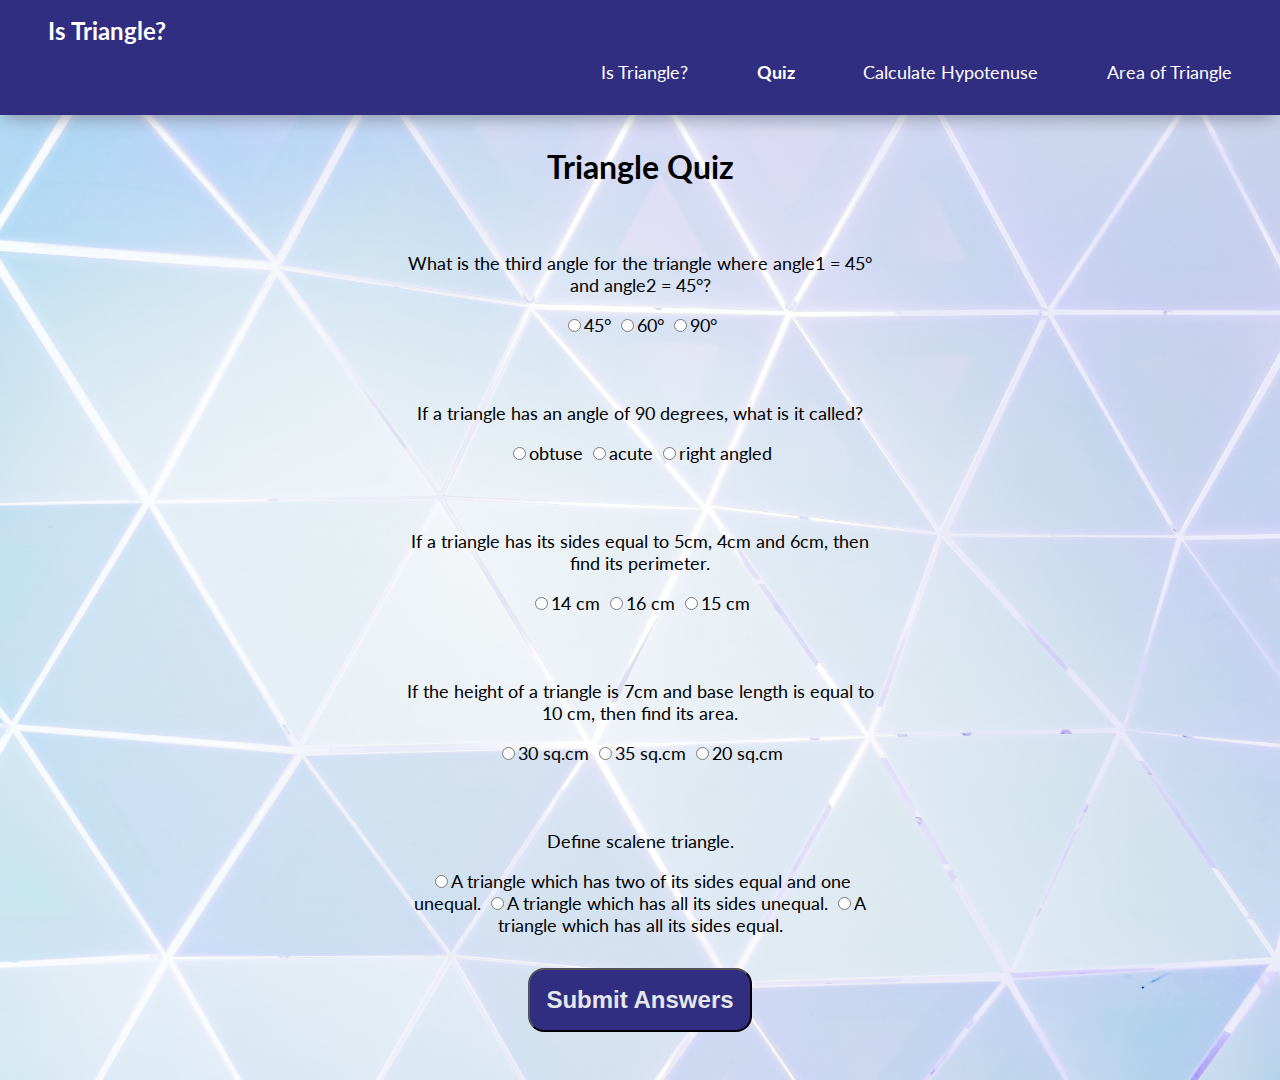
<file: quiz.html>
<!DOCTYPE html>
<html lang="en">

<head>
    <meta charset="UTF-8">
    <meta http-equiv="X-UA-Compatible" content="IE=edge">
    <meta name="viewport" content="width=device-width, initial-scale=1.0">
    <link href="styles.css" rel="stylesheet">
    <title>Triangle Quiz</title>
</head>

<body>


    <nav class="navigation">
        <div class="nav-brand">Is Triangle?</div>

        <ul class="nav-list">

            <li class="nav-list-link">
                <a class="nav-link" href="/index.html"> Is Triangle? </a>
            </li>
            <li class="nav-list-link">
                <a class="nav-link-active" href="/quiz.html"> Quiz </a>
            </li>
            <li class="nav-list-link">
                <a class="nav-link" href="/hypotenuse.html"> Calculate Hypotenuse </a>
            </li>
            <li class="nav-list-link">
                <a class="nav-link" href="/areaoftriangle.html"> Area of Triangle </a>
            </li>

        </ul>

    </nav>

    <header class="header">Triangle Quiz</header>

    <div class="container">

        <form class="quiz-form">
            <div class="question-container">
                <P>What is the third angle for the triangle where angle1 = 45° and angle2 = 45°?</P>
                <label>
                    <input type="radio" name="question1" value="45°"></input>45°
                </label>
                <label>
                    <input type="radio" name="question1" value="60°"></input>60°
                </label>
                <label>
                    <input type="radio" name="question1" value="90°"></input>90°
                </label>
            </div>

            <div class="question-container">
                <P>If a triangle has an angle of 90 degrees, what is it called?</P>
                <label>
                    <input type="radio" name="question2" value="obtuse"></input>obtuse
                </label>
                <label>
                    <input type="radio" name="question2" value="acute"></input>acute
                </label>
                <label>
                    <input type="radio" name="question2" value="right angled"></input>right angled
                </label>
            </div>

            <div class="question-container">
                <P>If a triangle has its sides equal to 5cm, 4cm and 6cm, then find its perimeter.</P>
                <label>
                    <input type="radio" name="question3" value="14 cm"></input>14 cm
                </label>
                <label>
                    <input type="radio" name="question3" value="16 cm"></input>16 cm
                </label>
                <label>
                    <input type="radio" name="question3" value="15 cm"></input>15 cm
                </label>
            </div>

            <div class="question-container">
                <P>If the height of a triangle is 7cm and base length is equal to 10 cm, then find its area.</P>
                <label>
                    <input type="radio" name="question4" value="30 sq.cm"></input>30 sq.cm
                </label>
                <label>
                    <input type="radio" name="question4" value="35 sq.cm"></input>35 sq.cm
                </label>
                <label>
                    <input type="radio" name="question4" value="20 sq.cm"></input>20 sq.cm
                </label>
            </div>

            <div class="question-container">
                <P>Define scalene triangle.</P>
                <label>
                    <input type="radio" name="question5" value="isosceles"></input>A triangle which has two of its sides equal and one unequal.
                </label>
                <label>
                    <input type="radio" name="question5" value="scalene"></input>A triangle which has all its sides unequal.
                </label>
                <label>
                    <input type="radio" name="question5" value="equilateral"></input>A triangle which has all its sides equal.
                </label>
            </div>

        </form>

        <button id="submit-answer-btn">Submit Answers</button>

        <div id="output"></div>

    </div>


    <script src="quiz.js" text="text/javascript"></script>
</body>

</html>
</file>
<file: styles.css>
@import url('https://fonts.googleapis.com/css2?family=Lato&display=swap');

:root {
    --primary-color: #312E81;
    --secondary-color: #E5E7EB;
}

body{
    font-family: 'Lato', sans-serif;
    margin-top: 0rem;
    margin-bottom: 0rem;
    background-image: url(triangle-background.jpg);
    background-size: cover;
    margin: 0px;

}

.navigation{
    background-color: var(--primary-color);
    color:white;
    padding: 1rem;
    
    box-shadow: 0px 6px 18px -5px #818591;

}

.nav-brand{
    text-align: left;
    font-weight: bolder;
    font-size: x-large;
    padding-left: 2rem ;
}

.nav-list{
    text-decoration: none;
    list-style: none;
    text-align: right;
}

.nav-list-link{
    display: inline;
    padding:  2rem ;
    font-size: large;
}

.nav-link{
    text-decoration: none;
    color: white;
}

.nav-link-active{
    font-weight: bold;
    text-decoration: none;
    color: white;
}

.container {
    text-align: center;
    display: flex;
    flex-direction: column;
    width: 40vw;
    margin: auto;
}

.header{
    text-align: center;
    margin: auto;
    padding: 2rem;
    font-size: xx-large;
    font-weight: bolder;
}

.angle-input{
    margin-bottom: 2rem;
    font-size: large;
}

#is-triangle-button {
    margin: auto;
    padding: 1rem;
    font-size: x-large;
    font-weight: bold;
    border-radius: 1rem;
    background-color: var(--primary-color);
    color: var(--secondary-color);
}

#output{
    margin-top: 1rem;
    padding: 1rem;
    font-size: x-large;
    font-weight: bold;
}

.question-container{
    padding: 1rem;
    font-size: large; 
    margin-bottom: 1rem;
}

#submit-answer-btn {
    margin: auto;
    padding: 1rem;
    font-size: x-large;
    font-weight: bold;
    border-radius: 1rem;
    background-color: var(--primary-color);
    color: var(--secondary-color);
}

.side-input{
    margin-bottom: 2rem;
    font-size: large;
}

#hypotenuse-btn {
    margin: auto;
    padding: 1rem;
    font-size: x-large;
    font-weight: bold;
    border-radius: 1rem;
    background-color: var(--primary-color);
    color: var(--secondary-color);
}

#base-input{
    margin-bottom: 2rem;
    font-size: large;
}

#height-input{
    margin-bottom: 2rem;
    font-size: large;
}

#area-btn {
    margin: auto;
    padding: 1rem;
    font-size: x-large;
    font-weight: bold;
    border-radius: 1rem;
    background-color: var(--primary-color);
    color: var(--secondary-color);
}
</file>
